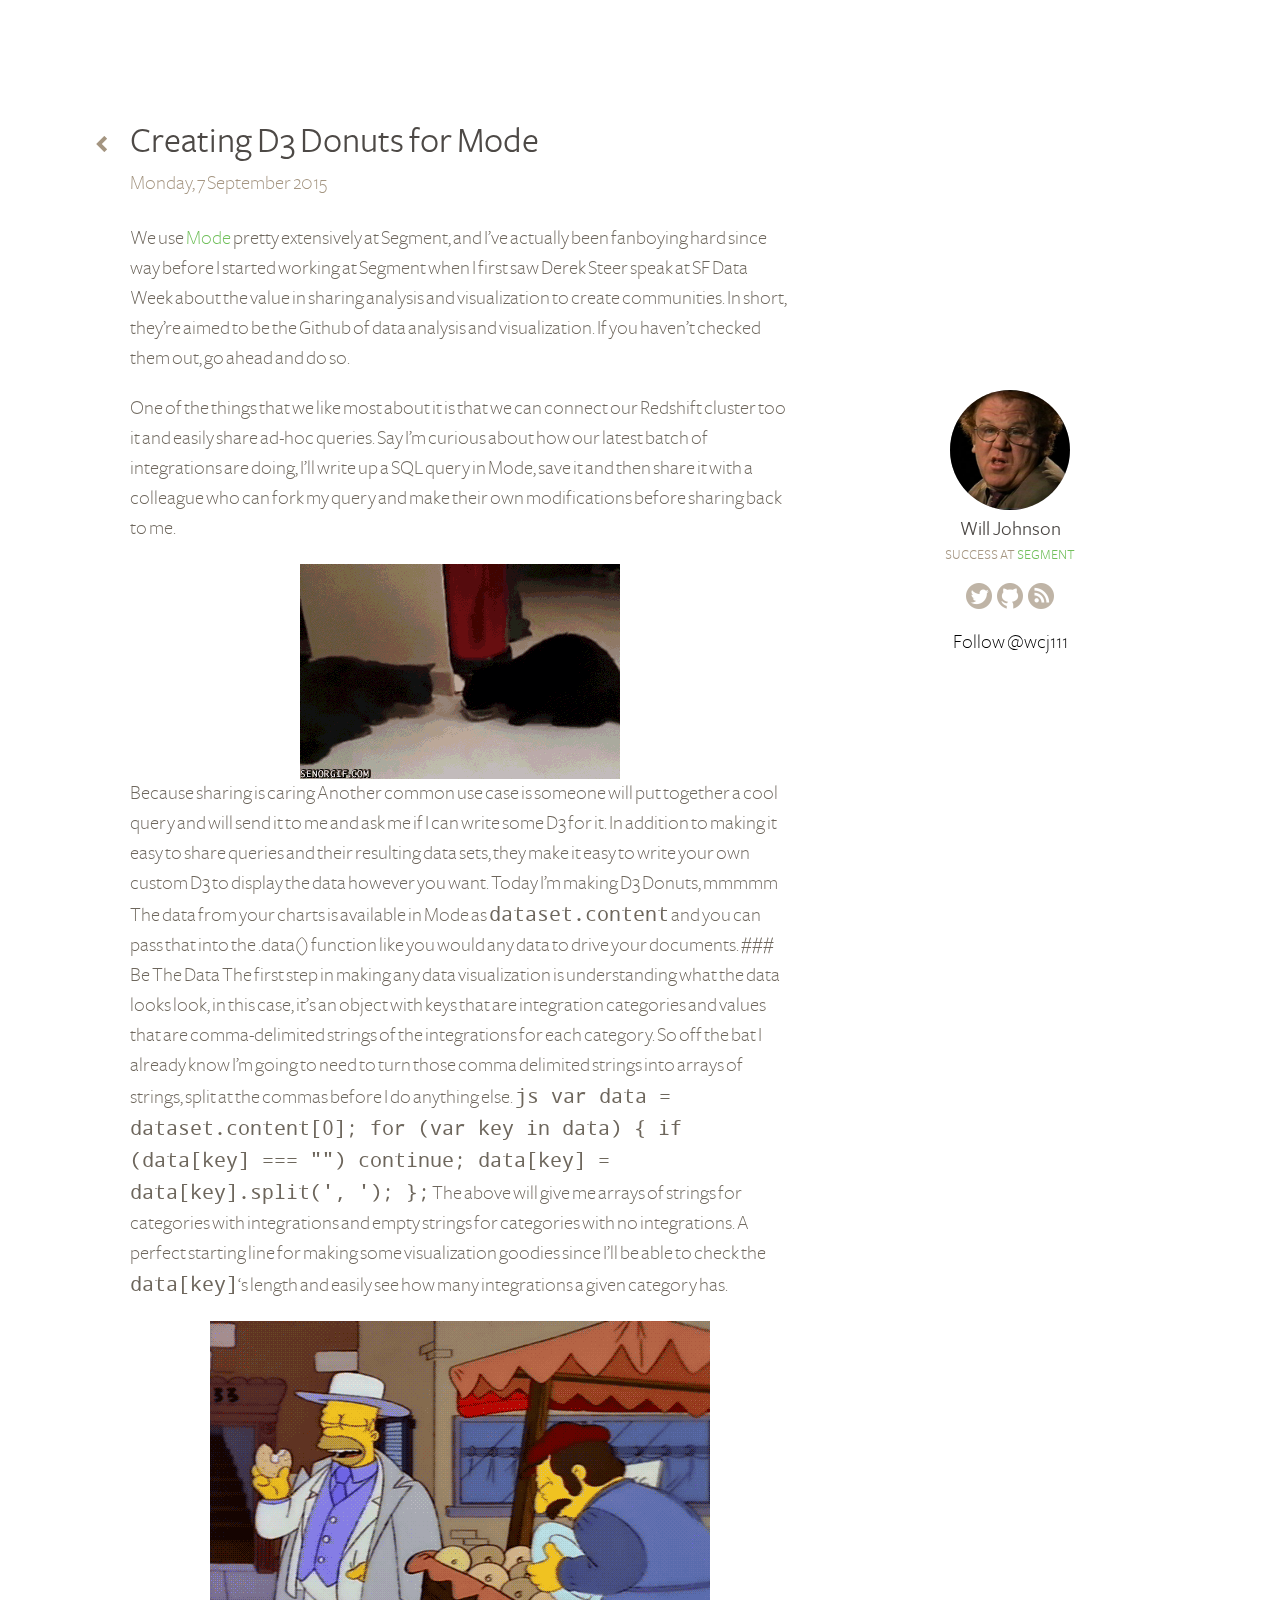
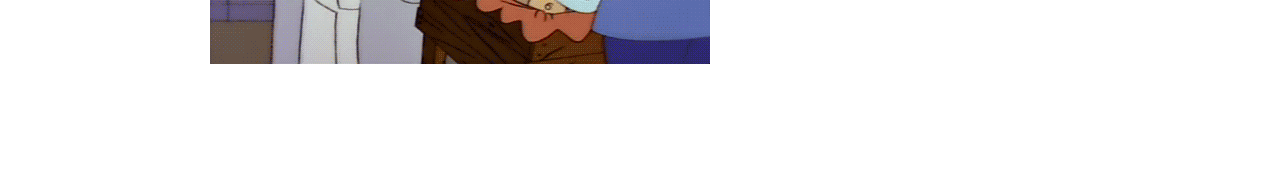
<file: creating-d3-donuts-for-mode/index.html>
<!doctype html>
<html>
  <head>
    <meta charset="utf-8">
    <title>Creating D3 Donuts for Mode</title>
    <meta name="description" content="">
    <meta name="viewport" content="width=device-width, initial-scale=1">
    <meta name="twitter:creator" content="wcj111">
    <meta name="twitter:card" content="">
    <link rel="alternate" type="application/atom+xml" href="atom.xml">
    <link rel="stylesheet" href="/index.css">
    <script type="text/javascript">
      !function(){var analytics=window.analytics=window.analytics||[];if(!analytics.initialize)if(analytics.invoked)window.console&&console.error&&console.error("Segment snippet included twice.");else{analytics.invoked=!0;analytics.methods=["trackSubmit","trackClick","trackLink","trackForm","pageview","identify","group","track","ready","alias","page","once","off","on"];analytics.factory=function(t){return function(){var e=Array.prototype.slice.call(arguments);e.unshift(t);analytics.push(e);return analytics}};for(var t=0;t<analytics.methods.length;t++){var e=analytics.methods[t];analytics[e]=analytics.factory(e)}analytics.load=function(t){var e=document.createElement("script");e.type="text/javascript";e.async=!0;e.src=("https:"===document.location.protocol?"https://":"http://")+"cdn.segment.com/analytics.js/v1/"+t+"/analytics.min.js";var n=document.getElementsByTagName("script")[0];n.parentNode.insertBefore(e,n)};analytics.SNIPPET_VERSION="3.0.1";
      analytics.load('kVnQSLTlpNIesZoMNSCwgVTIIVY9UlYm');
      }}();
    </script>
  </head>
  <body>
    <div class="Layout">
      <div class="Layout-nav">
        <div class="Profile">
          <a class="Profile-avatar" href="/"></a>
          <h1 class="Profile-name Heading Heading--medium"><a href="/">Will Johnson</a></h4>
          <p class="Profile-role">Success at <a class="Link" href="https://segment.com">Segment</a></p>
        
          <ul class="Profile-links">
            <a class="Profile-link Profile-twitter-link" href="https://twitter.com/wcj111">Twitter</a>
            <a class="Profile-link Profile-github-link" href="https://github.com/wcjohnson11">GitHub</a>
            
            
            
            
            
            
            <a class="Profile-link Profile-rss-link" href="/atom.xml">RSS<a>
          </ul>
        
          <a class="Profile-twitter-button twitter-follow-button" href="https://twitter.com/wcj111" data-show-count="false">Follow @wcj111</a>
          <script>!function(d,s,id){var js,fjs=d.getElementsByTagName(s)[0];if(!d.getElementById(id)){js=d.createElement(s);js.id=id;js.src="//platform.twitter.com/widgets.js";fjs.parentNode.insertBefore(js,fjs);}}(document,"script","twitter-wjs");</script>
        </div>      </div>
      <div class="Layout-main"><div id="Reading-progress">
  <span id="Progress-bar" class="bar"></span>
</div>
<article class="Article">
  <a class="Article-home" href="/">Home</a>
  <h1 class="Article-title Heading Heading--huge">Creating D3 Donuts for Mode</h1>
  <time class="Article-date" datetime="2015-09-08T00:00:00.000Z">Monday, 7 September 2015</time>
  <div class="Article-content Prose Prose--medium">
    <p>We use <a href="www.modeanalytics.com">Mode</a> pretty extensively at Segment, and I’ve actually been fanboying hard since way before I started working at Segment when I first saw Derek Steer speak at SF Data Week about the value in sharing analysis and visualization to create communities. In short, they’re aimed to be the Github of data analysis and visualization. If you haven’t checked them out, go ahead and do so.</p>
<p>One of the things that we like most about it is that we can connect our Redshift cluster too it and easily share ad-hoc queries. Say I’m curious about how our latest batch of integrations are doing, I’ll write up a SQL query in Mode, save it and then share it with a colleague who can fork my query and make their own modifications before sharing back to me.</p>
<p><img src="./sharing.gif" alt=""></p>
Because sharing is caring

Another common use case is someone will put together a cool query and will send it to me and ask me if I can write some D3 for it. In addition to making it easy to share queries and their resulting data sets, they make it easy to write your own custom D3 to display the data however you want.

Today I’m making D3 Donuts, mmmmm

The data from your charts is available in Mode as <code>dataset.content</code> and you can pass that into the .data() function like you would any data to drive your documents.

### Be The Data
The first step in making any data visualization is understanding what the data looks look, in this case, it’s an object with keys that are integration categories and values that are comma-delimited strings of the integrations for each category.

So off the bat I already know I’m going to need to turn those comma delimited strings into arrays of strings, split at the commas before I do anything else.
<code>js
var data = dataset.content[0];
  for (var key in data) {
    if (data[key] === &quot;&quot;) continue;
    data[key] = data[key].split(&#39;, &#39;);
};</code>
The above will give me arrays of strings for categories with integrations and empty strings for categories with no integrations. A perfect starting line for making some visualization goodies since I’ll be able to check the <code>data[key]</code>‘s length and easily see how many integrations a given category has.


<p><img src="./donutdon.gif" alt=""></p>
  </div>
</article>
<script>
  analytics.page('Article', {
    article: {
      name: "Creating D3 Donuts for Mode",
      date: "2015-09-08T00:00:00.000Z"
    }
  });
  window.addEventListener('scroll', function(e) {
    var s = (window.pageYOffset !== undefined) ? window.pageYOffset : (document.documentElement || document.body.parentNode || document.body).scrollTop;
    var body = document.body;
    var html = document.documentElement;
    var d = Math.max(body.scrollHeight, body.offsetHeight, html.clientHeight, html.scrollHeight, html.offsetHeight);
    var c = window.innerHeight;
    var position = (s / (d - c)) * 100;
    document.getElementById('Progress-bar').setAttribute('style', 'width: ' + position + '%');
  });
</script>
      </div>
    </div>
    <script src="/index.js"></script>
  </body>
</html>
</file>
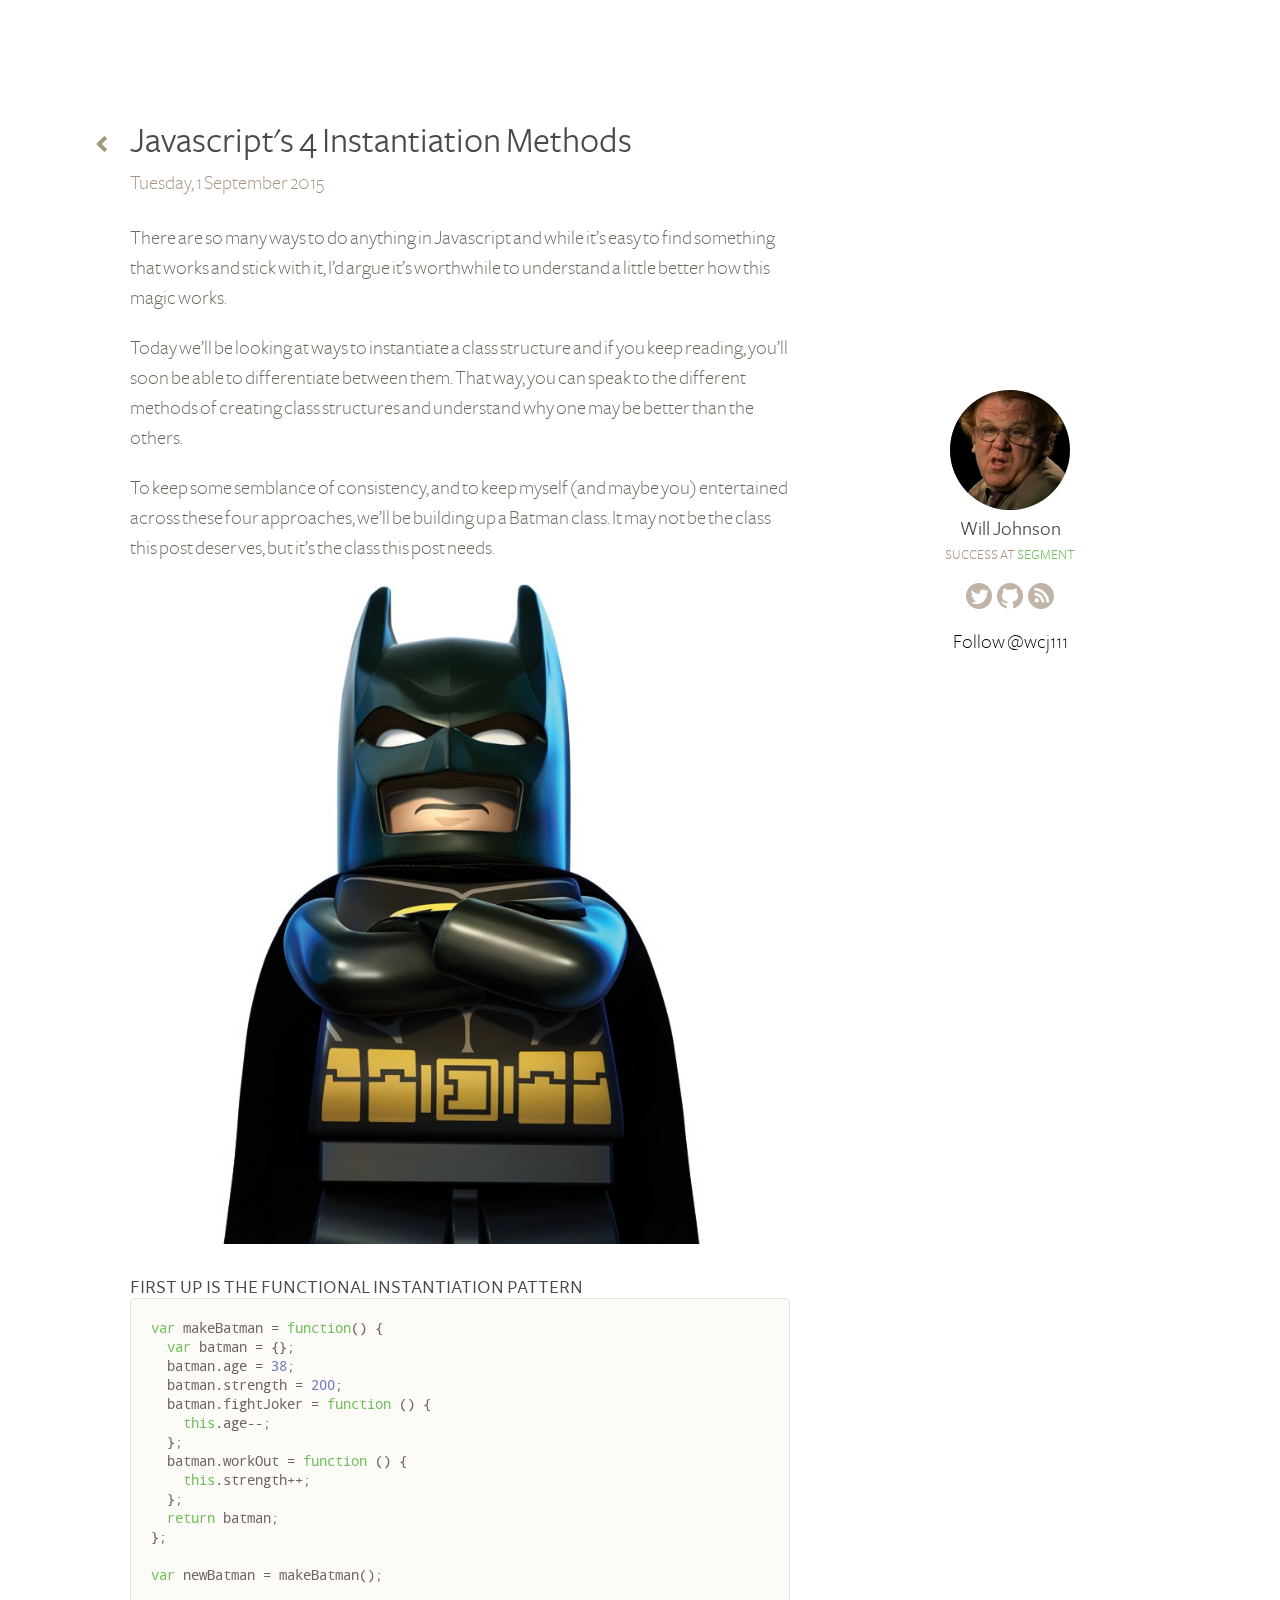
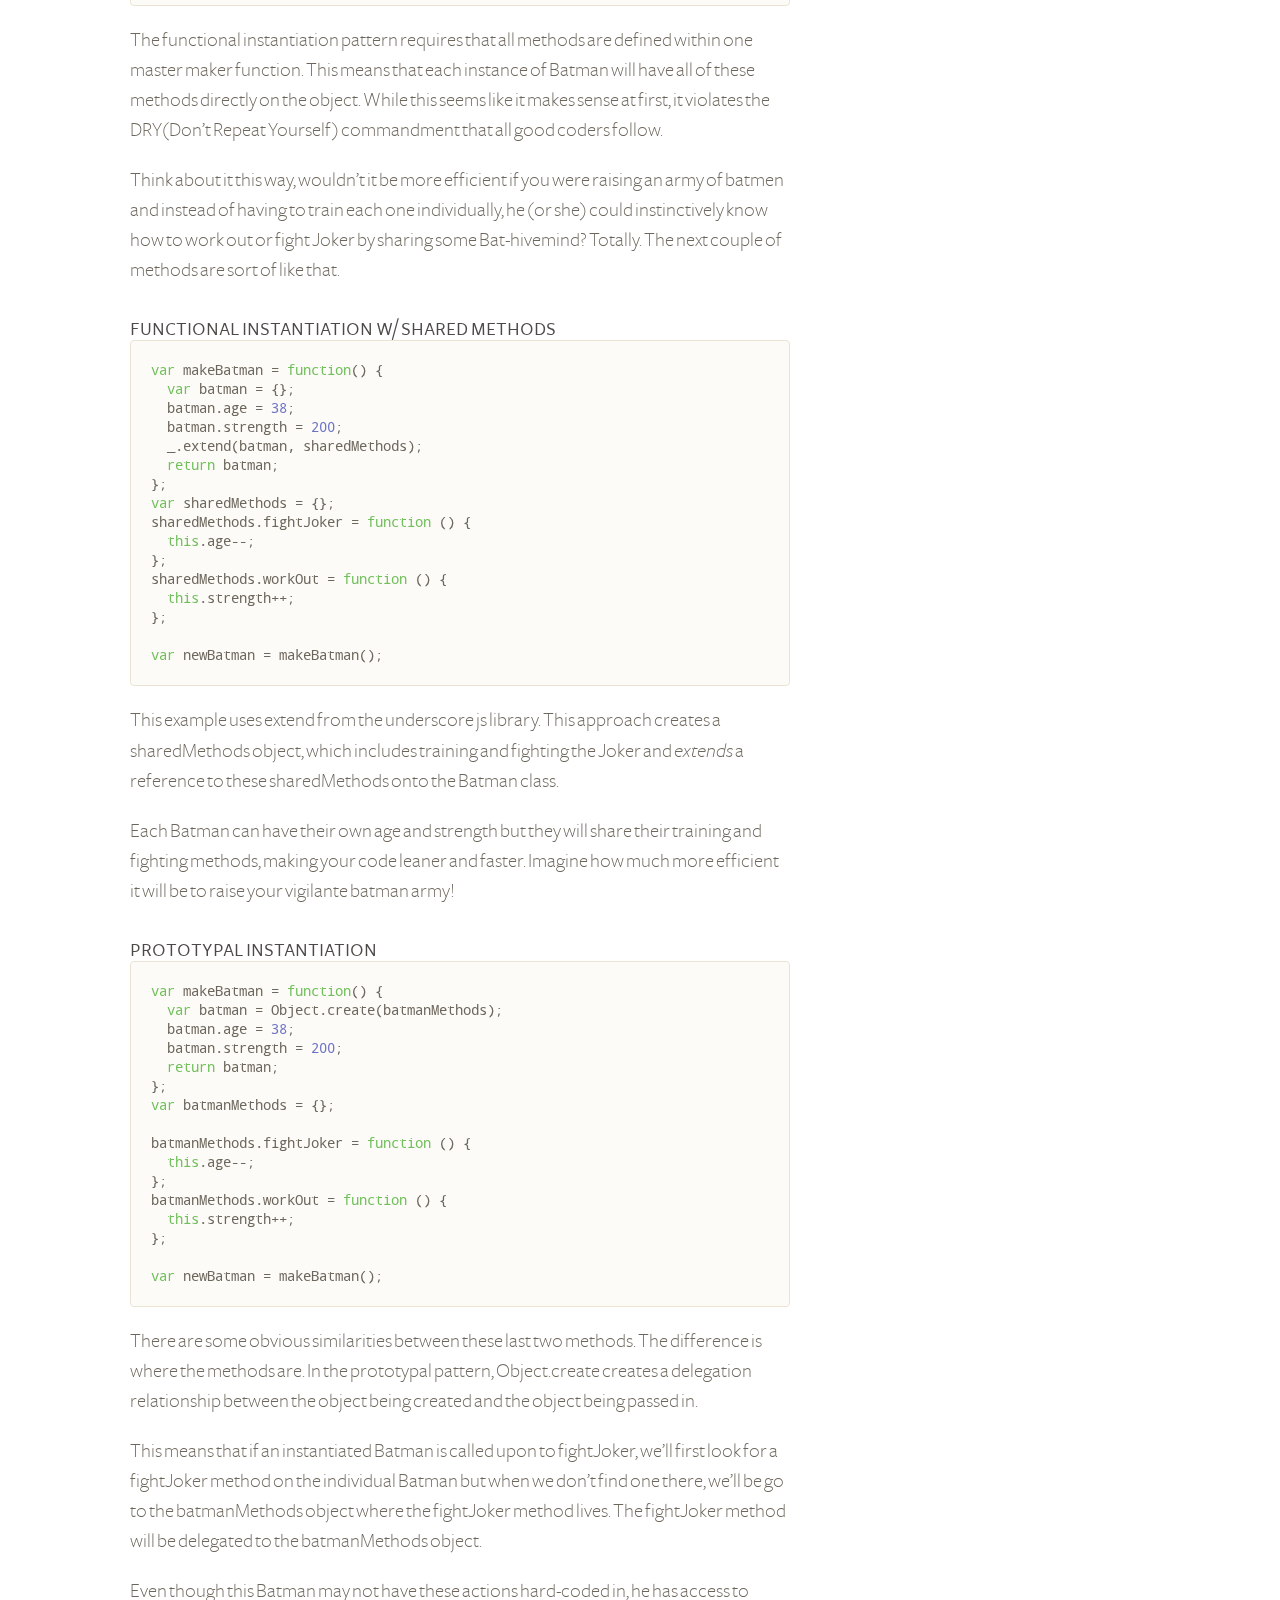
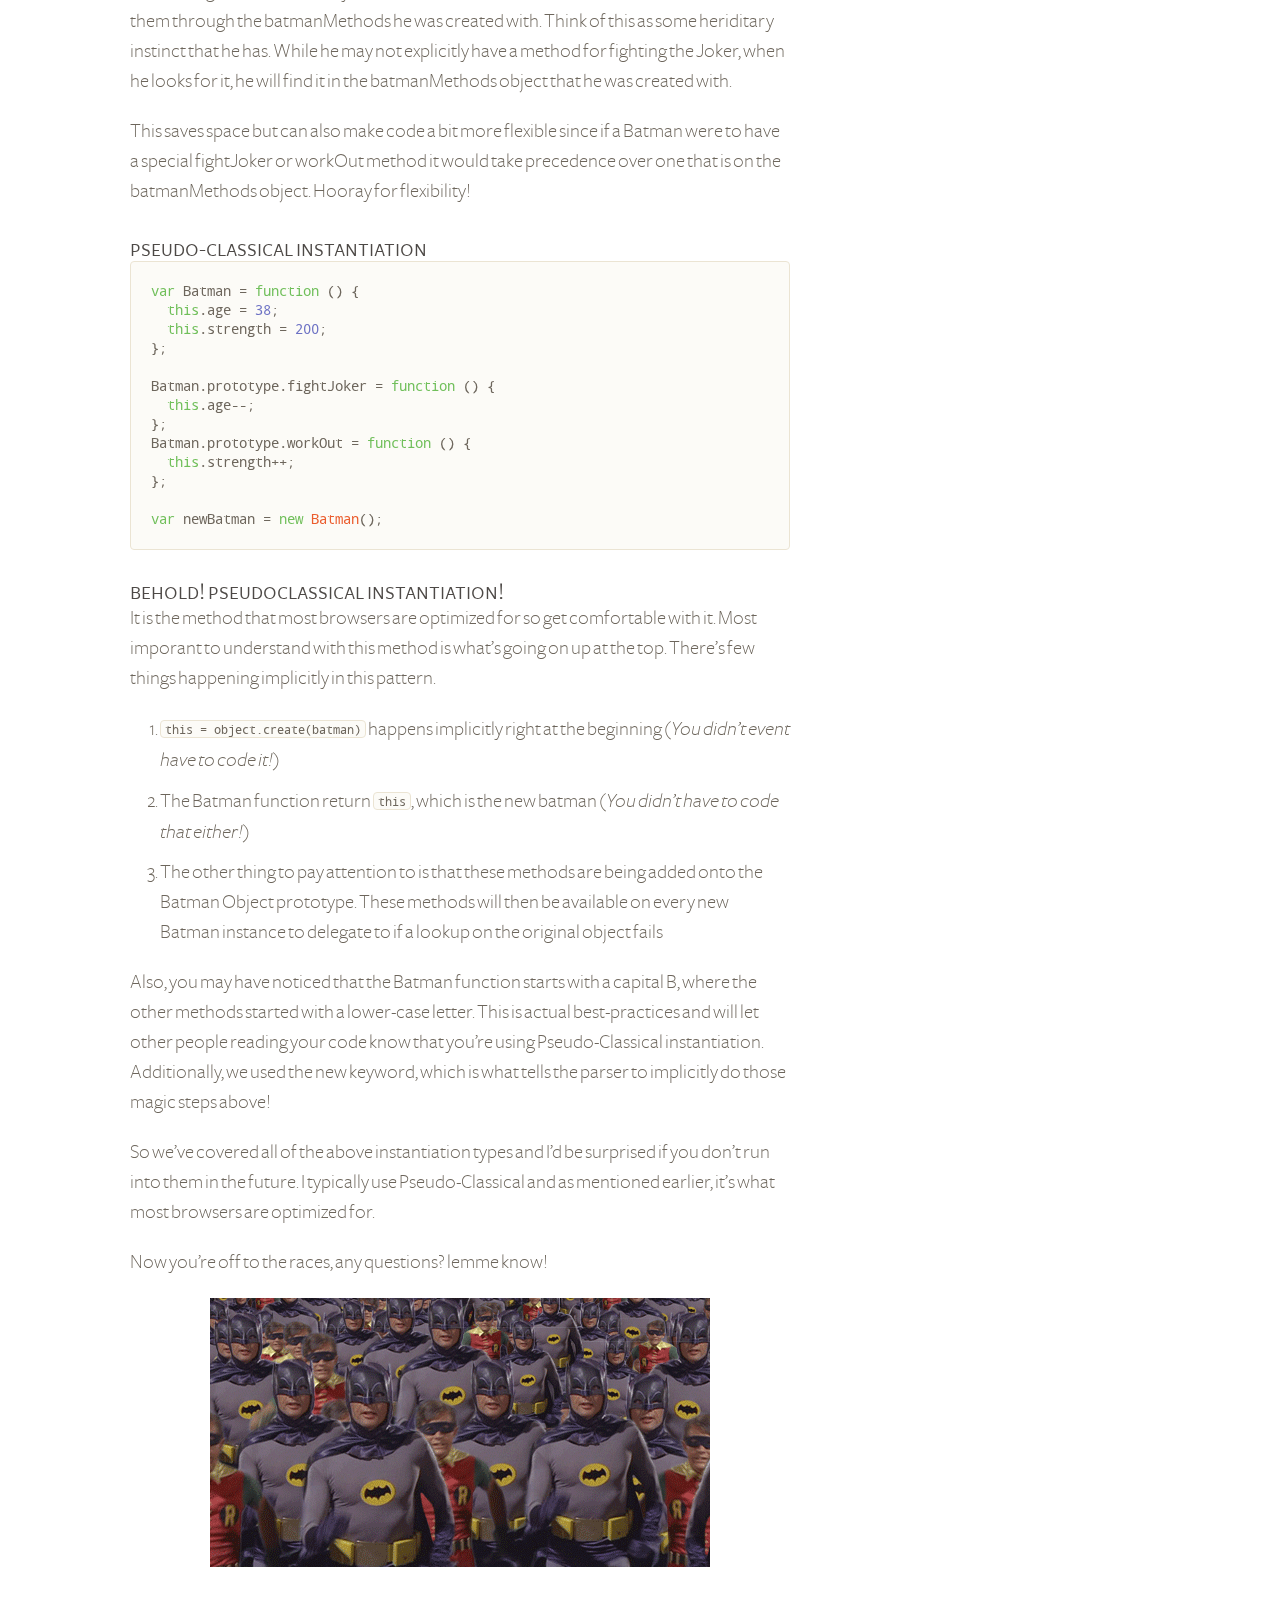
<file: javascript-instantiation/index.html>
<!doctype html>
<html>
  <head>
    <meta charset="utf-8">
    <title>Javascript&#x27;s 4 Instantiation Methods</title>
    <meta name="description" content="">
    <meta name="viewport" content="width=device-width, initial-scale=1">
    <meta name="twitter:creator" content="wcj111">
    <meta name="twitter:card" content="">
    <link rel="alternate" type="application/atom+xml" href="atom.xml">
    <link rel="stylesheet" href="/index.css">
    <script type="text/javascript">
      !function(){var analytics=window.analytics=window.analytics||[];if(!analytics.initialize)if(analytics.invoked)window.console&&console.error&&console.error("Segment snippet included twice.");else{analytics.invoked=!0;analytics.methods=["trackSubmit","trackClick","trackLink","trackForm","pageview","identify","group","track","ready","alias","page","once","off","on"];analytics.factory=function(t){return function(){var e=Array.prototype.slice.call(arguments);e.unshift(t);analytics.push(e);return analytics}};for(var t=0;t<analytics.methods.length;t++){var e=analytics.methods[t];analytics[e]=analytics.factory(e)}analytics.load=function(t){var e=document.createElement("script");e.type="text/javascript";e.async=!0;e.src=("https:"===document.location.protocol?"https://":"http://")+"cdn.segment.com/analytics.js/v1/"+t+"/analytics.min.js";var n=document.getElementsByTagName("script")[0];n.parentNode.insertBefore(e,n)};analytics.SNIPPET_VERSION="3.0.1";
      analytics.load('kVnQSLTlpNIesZoMNSCwgVTIIVY9UlYm');
      }}();
    </script>
  </head>
  <body>
    <div class="Layout">
      <div class="Layout-nav">
        <div class="Profile">
          <a class="Profile-avatar" href="/"></a>
          <h1 class="Profile-name Heading Heading--medium"><a href="/">Will Johnson</a></h4>
          <p class="Profile-role">Success at <a class="Link" href="https://segment.com">Segment</a></p>
        
          <ul class="Profile-links">
            <a class="Profile-link Profile-twitter-link" href="https://twitter.com/wcj111">Twitter</a>
            <a class="Profile-link Profile-github-link" href="https://github.com/wcjohnson11">GitHub</a>
            
            
            
            
            
            
            <a class="Profile-link Profile-rss-link" href="/atom.xml">RSS<a>
          </ul>
        
          <a class="Profile-twitter-button twitter-follow-button" href="https://twitter.com/wcj111" data-show-count="false">Follow @wcj111</a>
          <script>!function(d,s,id){var js,fjs=d.getElementsByTagName(s)[0];if(!d.getElementById(id)){js=d.createElement(s);js.id=id;js.src="//platform.twitter.com/widgets.js";fjs.parentNode.insertBefore(js,fjs);}}(document,"script","twitter-wjs");</script>
        </div>      </div>
      <div class="Layout-main"><div id="Reading-progress">
  <span id="Progress-bar" class="bar"></span>
</div>
<article class="Article">
  <a class="Article-home" href="/">Home</a>
  <h1 class="Article-title Heading Heading--huge">Javascript&#x27;s 4 Instantiation Methods</h1>
  <time class="Article-date" datetime="2015-09-02T00:00:00.000Z">Tuesday, 1 September 2015</time>
  <div class="Article-content Prose Prose--medium">
    <p>There are so many ways to do anything in Javascript and while it’s easy to find something that works and stick with it, I’d argue it’s worthwhile to understand a little better how this magic works.</p>
<p>Today we’ll be looking at ways to instantiate a class structure and if you keep reading, you’ll soon be able to differentiate between them. That way, you can speak to the different methods of creating class structures and understand why one may be better than the others.</p>
<p>To keep some semblance of consistency, and to keep myself (and maybe you) entertained across these four approaches, we’ll be building up a Batman class. It may not be the class this post deserves, but it’s the class this post needs.</p>
<p><img src="./lego-batman.jpg" alt=""></p>

<h3 id="first-up-is-the-functional-instantiation-pattern">First up is the Functional Instantiation Pattern</h3>
<pre><code class="lang-javascript">var makeBatman = function() {  
  var batman = {};
  batman.age = 38;
  batman.strength = 200;
  batman.fightJoker = function () {
    this.age--;
  };
  batman.workOut = function () {
    this.strength++;
  };
  return batman;
};

var newBatman = makeBatman();
</code></pre>
<p>The functional instantiation pattern requires that all methods are defined within one master maker function. This means that each instance of Batman will have all of these methods directly on the object. 
While this seems like it makes sense at first, it violates the DRY(Don’t Repeat Yourself) commandment that all good coders follow.</p>
<p>Think about it this way, wouldn’t it be more efficient if you were raising an army of batmen and instead of having to train each one individually, he (or she) could instinctively know how to work out or fight Joker by sharing some Bat-hivemind? Totally. The next couple of methods are sort of like that.</p>
<h3 id="functional-instantiation-w-shared-methods">Functional Instantiation w/ Shared Methods</h3>
<pre><code class="lang-javascript">var makeBatman = function() {  
  var batman = {};
  batman.age = 38;
  batman.strength = 200;
  _.extend(batman, sharedMethods);
  return batman;
};
var sharedMethods = {};
sharedMethods.fightJoker = function () {  
  this.age--;
};
sharedMethods.workOut = function () {  
  this.strength++;
};

var newBatman = makeBatman();
</code></pre>
<p>This example uses extend from the underscore js library. This approach creates a sharedMethods object, which includes training and fighting the Joker and <em>extends</em> a reference to these sharedMethods onto the Batman class.</p>
<p>Each Batman can have their own age and strength but they will share their training and fighting methods, making your code leaner and faster. Imagine how much more efficient it will be to raise your vigilante batman army!</p>
<h3 id="prototypal-instantiation">Prototypal Instantiation</h3>
<pre><code class="lang-javascript">var makeBatman = function() {  
  var batman = Object.create(batmanMethods);
  batman.age = 38;
  batman.strength = 200;
  return batman;
};
var batmanMethods = {};

batmanMethods.fightJoker = function () {  
  this.age--;
};
batmanMethods.workOut = function () {  
  this.strength++;
};

var newBatman = makeBatman();
</code></pre>
<p>There are some obvious similarities between these last two methods. The difference is where the methods are. In the prototypal pattern, Object.create creates a delegation relationship between the object being created and the object being passed in. </p>
<p>This means that if an instantiated Batman is called upon to fightJoker, we’ll first look for a fightJoker method on the individual Batman but when we don’t find one there, we’ll be go to the batmanMethods object where the fightJoker method lives. The fightJoker method will be delegated to the batmanMethods object.</p>
<p>Even though this Batman may not have these actions hard-coded in, he has access to them through the batmanMethods he was created with. Think of this as some heriditary instinct that he has. While he may not explicitly have a method for fighting the Joker, when he looks for it, he will find it in the batmanMethods object that he was created with.</p>
<p>This saves space but can also make code a bit more flexible since if a Batman were to have a special fightJoker or workOut method it would take precedence over one that is on the batmanMethods object. Hooray for flexibility!</p>
<h3 id="pseudo-classical-instantiation">Pseudo-Classical Instantiation</h3>
<pre><code class="lang-javascript">var Batman = function () {  
  this.age = 38;
  this.strength = 200;
};

Batman.prototype.fightJoker = function () {  
  this.age--;
};
Batman.prototype.workOut = function () {  
  this.strength++;
};

var newBatman = new Batman();
</code></pre>
<h3 id="behold-pseudoclassical-instantiation-">Behold! PseudoClassical Instantiation!</h3>
<p>It is the method that most browsers are optimized for so get comfortable with it.
Most imporant to understand with this method is what’s going on up at the top. There’s few things happening implicitly in this pattern.</p>
<ol>
<li><code>this = object.create(batman)</code> happens implicitly right at the beginning (<em>You didn’t event have to code it!</em>)</li>
<li>The Batman function return <code>this</code>, which is the new batman (<em>You didn’t have to code that either!</em>)</li>
<li>The other thing to pay attention to is that these methods are being added onto the Batman Object prototype. These methods will then be available on every new Batman instance to delegate to if a lookup on the original object fails</li>
</ol>
<p>Also, you may have noticed that the Batman function starts with a capital B, where the other methods started with a lower-case letter. This is actual best-practices and will let other people reading your code know that you’re using Pseudo-Classical instantiation. Additionally, we used the new keyword, which is what tells the parser to implicitly do those magic steps above!</p>
<p>So we’ve covered all of the above instantiation types and I’d be surprised if you don’t run into them in the future. I typically use Pseudo-Classical and as mentioned earlier, it’s what most browsers are optimized for.</p>
<p>Now you’re off to the races, any questions? lemme know!</p>
<p><img src="./batman-run.gif" alt=""></p>
  </div>
</article>
<script>
  analytics.page('Article', {
    article: {
      name: "Javascript&#x27;s 4 Instantiation Methods",
      date: "2015-09-02T00:00:00.000Z"
    }
  });
  window.addEventListener('scroll', function(e) {
    var s = (window.pageYOffset !== undefined) ? window.pageYOffset : (document.documentElement || document.body.parentNode || document.body).scrollTop;
    var body = document.body;
    var html = document.documentElement;
    var d = Math.max(body.scrollHeight, body.offsetHeight, html.clientHeight, html.scrollHeight, html.offsetHeight);
    var c = window.innerHeight;
    var position = (s / (d - c)) * 100;
    document.getElementById('Progress-bar').setAttribute('style', 'width: ' + position + '%');
  });
</script>
      </div>
    </div>
    <script src="/index.js"></script>
  </body>
</html>
</file>
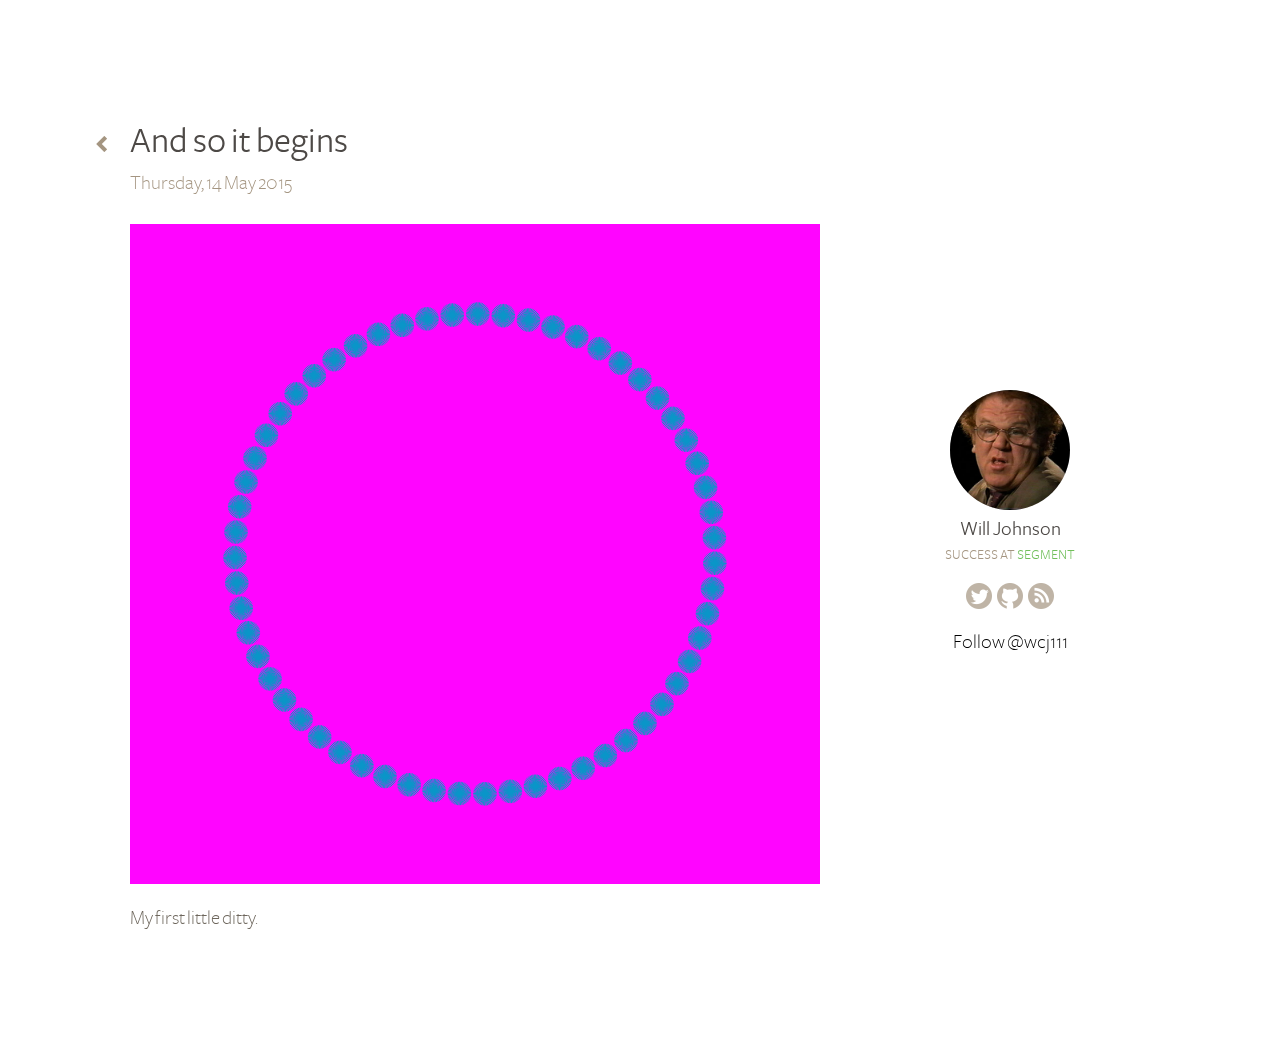
<file: welcome/index.html>
<!doctype html>
<html>
  <head>
    <meta charset="utf-8">
    <title>And so it begins</title>
    <meta name="description" content="">
    <meta name="viewport" content="width=device-width, initial-scale=1">
    <meta name="twitter:creator" content="wcj111">
    <meta name="twitter:card" content="">
    <link rel="alternate" type="application/atom+xml" href="atom.xml">
    <link rel="stylesheet" href="/index.css">
    <script type="text/javascript">
      !function(){var analytics=window.analytics=window.analytics||[];if(!analytics.initialize)if(analytics.invoked)window.console&&console.error&&console.error("Segment snippet included twice.");else{analytics.invoked=!0;analytics.methods=["trackSubmit","trackClick","trackLink","trackForm","pageview","identify","group","track","ready","alias","page","once","off","on"];analytics.factory=function(t){return function(){var e=Array.prototype.slice.call(arguments);e.unshift(t);analytics.push(e);return analytics}};for(var t=0;t<analytics.methods.length;t++){var e=analytics.methods[t];analytics[e]=analytics.factory(e)}analytics.load=function(t){var e=document.createElement("script");e.type="text/javascript";e.async=!0;e.src=("https:"===document.location.protocol?"https://":"http://")+"cdn.segment.com/analytics.js/v1/"+t+"/analytics.min.js";var n=document.getElementsByTagName("script")[0];n.parentNode.insertBefore(e,n)};analytics.SNIPPET_VERSION="3.0.1";
      analytics.load('kVnQSLTlpNIesZoMNSCwgVTIIVY9UlYm');
      }}();
    </script>
  </head>
  <body>
    <div class="Layout">
      <div class="Layout-nav">
        <div class="Profile">
          <a class="Profile-avatar" href="/"></a>
          <h1 class="Profile-name Heading Heading--medium"><a href="/">Will Johnson</a></h4>
          <p class="Profile-role">Success at <a class="Link" href="https://segment.com">Segment</a></p>
        
          <ul class="Profile-links">
            <a class="Profile-link Profile-twitter-link" href="https://twitter.com/wcj111">Twitter</a>
            <a class="Profile-link Profile-github-link" href="https://github.com/wcjohnson11">GitHub</a>
            
            
            
            
            
            
            <a class="Profile-link Profile-rss-link" href="/atom.xml">RSS<a>
          </ul>
        
          <a class="Profile-twitter-button twitter-follow-button" href="https://twitter.com/wcj111" data-show-count="false">Follow @wcj111</a>
          <script>!function(d,s,id){var js,fjs=d.getElementsByTagName(s)[0];if(!d.getElementById(id)){js=d.createElement(s);js.id=id;js.src="//platform.twitter.com/widgets.js";fjs.parentNode.insertBefore(js,fjs);}}(document,"script","twitter-wjs");</script>
        </div>      </div>
      <div class="Layout-main"><div id="Reading-progress">
  <span id="Progress-bar" class="bar"></span>
</div>
<article class="Article">
  <a class="Article-home" href="/">Home</a>
  <h1 class="Article-title Heading Heading--huge">And so it begins</h1>
  <time class="Article-date" datetime="2015-05-15T00:00:00.000Z">Thursday, 14 May 2015</time>
  <div class="Article-content Prose Prose--medium">
    <canvas width="1500" height="1500" id="canvas"></canvas>

<p>My first little ditty.</p>
<script type="text/javascript">
window.onload = function() {

   window.requestAnimFrame = (function() {
      return window.requestAnimationFrame ||
         window.webkitRequestAnimationFrame ||
         window.mozRequestAnimationFrame ||
         function(callback) {
            window.setTimeout(callback, 1000 / 60);
         };
   })();

   var canvas = document.getElementById("canvas");
   var ctx = canvas.getContext("2d");

   var arr = [];
   var S = function(x, y, angle) {
      this.x = x;
      this.y = y;
      this.angle = angle;
   }

   var num = 59;
   var x = 14;
   var R,r ;
   var lines = 48;


   /*--------------------------------------*/
   function size() {
      canvas.width = 690;
      canvas.height = 660;
   }

   function bg() {
      ctx.fillStyle = "rgba(255,5,255,200)";
      ctx.fillRect(0, 0, canvas.width, canvas.height);
   }

   function init() {
      var x, y, angle;

      for (var i = 1; i <= num; i++) {
         x = canvas.width / 2;
         y = canvas.height / 2;
         angle = (i / num) * 2 * Math.PI;

         arr.push(new S(x, y, angle));
      }
   }

   function update(i) {
      var s = arr[i];

      s.x = canvas.width / 2 + R * Math.cos(s.angle);
      s.y = canvas.height / 2 + R * Math.sin(s.angle);

      s.angle += Math.PI / 360;

   }

   function draw() {
      var s;
      for (var i = 0; i < arr.length; i++) {
         s = arr[i];

         ctx.strokeStyle = "rgb(10,150,200)";
         ctx.beginPath();
         for (var j = 0; j < lines; j++) {
            ctx.moveTo(s.x, s.y);
            ctx.lineTo(
               s.x + r * Math.cos((j / lines) * 2 * Math.PI+3*x),
               s.y + r * Math.sin((j / lines) * 2 * Math.PI+3*x));
         }
         ctx.stroke();

         update(i);
      }
      x += Math.PI / 900;
      R = Math.abs(120 * Math.sin(x))+120;
      r = Math.abs(190* Math.cos(x))+10;
   }

   function loop() {
         bg();

         draw();
         requestAnimFrame(loop);
      }
      /*--------------------------------------*/
   window.onresize = size;

   size();
   init();
   loop();
}
</script>
  </div>
</article>
<script>
  analytics.page('Article', {
    article: {
      name: "And so it begins",
      date: "2015-05-15T00:00:00.000Z"
    }
  });
  window.addEventListener('scroll', function(e) {
    var s = (window.pageYOffset !== undefined) ? window.pageYOffset : (document.documentElement || document.body.parentNode || document.body).scrollTop;
    var body = document.body;
    var html = document.documentElement;
    var d = Math.max(body.scrollHeight, body.offsetHeight, html.clientHeight, html.scrollHeight, html.offsetHeight);
    var c = window.innerHeight;
    var position = (s / (d - c)) * 100;
    document.getElementById('Progress-bar').setAttribute('style', 'width: ' + position + '%');
  });
</script>
      </div>
    </div>
    <script src="/index.js"></script>
  </body>
</html>
</file>
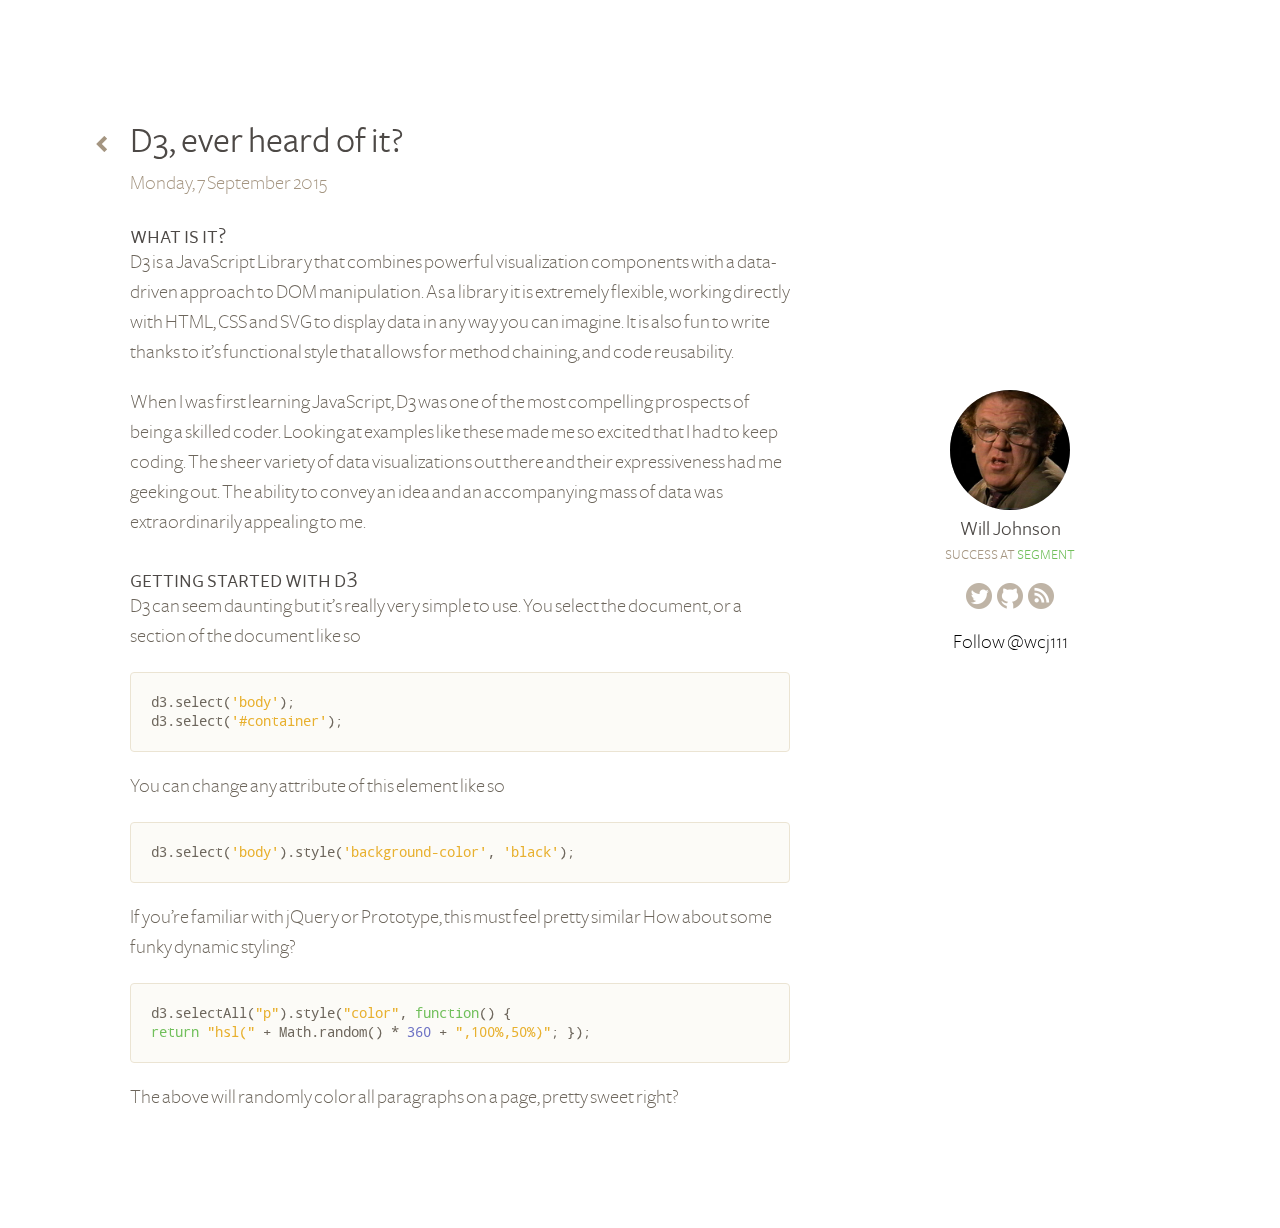
<file: what-is-d3/index.html>
<!doctype html>
<html>
  <head>
    <meta charset="utf-8">
    <title>D3, ever heard of it?</title>
    <meta name="description" content="">
    <meta name="viewport" content="width=device-width, initial-scale=1">
    <meta name="twitter:creator" content="wcj111">
    <meta name="twitter:card" content="">
    <link rel="alternate" type="application/atom+xml" href="atom.xml">
    <link rel="stylesheet" href="/index.css">
    <script type="text/javascript">
      !function(){var analytics=window.analytics=window.analytics||[];if(!analytics.initialize)if(analytics.invoked)window.console&&console.error&&console.error("Segment snippet included twice.");else{analytics.invoked=!0;analytics.methods=["trackSubmit","trackClick","trackLink","trackForm","pageview","identify","group","track","ready","alias","page","once","off","on"];analytics.factory=function(t){return function(){var e=Array.prototype.slice.call(arguments);e.unshift(t);analytics.push(e);return analytics}};for(var t=0;t<analytics.methods.length;t++){var e=analytics.methods[t];analytics[e]=analytics.factory(e)}analytics.load=function(t){var e=document.createElement("script");e.type="text/javascript";e.async=!0;e.src=("https:"===document.location.protocol?"https://":"http://")+"cdn.segment.com/analytics.js/v1/"+t+"/analytics.min.js";var n=document.getElementsByTagName("script")[0];n.parentNode.insertBefore(e,n)};analytics.SNIPPET_VERSION="3.0.1";
      analytics.load('kVnQSLTlpNIesZoMNSCwgVTIIVY9UlYm');
      }}();
    </script>
  </head>
  <body>
    <div class="Layout">
      <div class="Layout-nav">
        <div class="Profile">
          <a class="Profile-avatar" href="/"></a>
          <h1 class="Profile-name Heading Heading--medium"><a href="/">Will Johnson</a></h4>
          <p class="Profile-role">Success at <a class="Link" href="https://segment.com">Segment</a></p>
        
          <ul class="Profile-links">
            <a class="Profile-link Profile-twitter-link" href="https://twitter.com/wcj111">Twitter</a>
            <a class="Profile-link Profile-github-link" href="https://github.com/wcjohnson11">GitHub</a>
            
            
            
            
            
            
            <a class="Profile-link Profile-rss-link" href="/atom.xml">RSS<a>
          </ul>
        
          <a class="Profile-twitter-button twitter-follow-button" href="https://twitter.com/wcj111" data-show-count="false">Follow @wcj111</a>
          <script>!function(d,s,id){var js,fjs=d.getElementsByTagName(s)[0];if(!d.getElementById(id)){js=d.createElement(s);js.id=id;js.src="//platform.twitter.com/widgets.js";fjs.parentNode.insertBefore(js,fjs);}}(document,"script","twitter-wjs");</script>
        </div>      </div>
      <div class="Layout-main"><div id="Reading-progress">
  <span id="Progress-bar" class="bar"></span>
</div>
<article class="Article">
  <a class="Article-home" href="/">Home</a>
  <h1 class="Article-title Heading Heading--huge">D3, ever heard of it?</h1>
  <time class="Article-date" datetime="2015-09-08T00:00:00.000Z">Monday, 7 September 2015</time>
  <div class="Article-content Prose Prose--medium">
    <h3 id="what-is-it-">What is it?</h3>
<p>D3 is a JavaScript Library that combines powerful visualization components with a data-driven approach to DOM manipulation. As a library it is extremely flexible, working directly with HTML, CSS and SVG to display data in any way you can imagine. It is also fun to write thanks to it’s functional style that allows for method chaining, and code reusability.</p>
<p>When I was first learning JavaScript, D3 was one of the most compelling prospects of being a skilled coder. Looking at examples like these made me so excited that I had to keep coding. The sheer variety of data visualizations out there and their expressiveness had me geeking out. The ability to convey an idea and an accompanying mass of data was extraordinarily appealing to me.</p>
<h3 id="getting-started-with-d3">Getting started with D3</h3>
<p>D3 can seem daunting but it’s really very simple to use.
You select the document, or a section of the document like so </p>
<pre><code class="lang-js">d3.select(&#39;body&#39;);
d3.select(&#39;#container&#39;);
</code></pre>
<p>You can change any attribute of this element like so </p>
<pre><code class="lang-js">d3.select(&#39;body&#39;).style(&#39;background-color&#39;, &#39;black&#39;);
</code></pre>
<p>If you’re familiar with jQuery or Prototype, this must feel pretty similar
How about some funky dynamic styling? </p>
<pre><code class="lang-js">d3.selectAll(&quot;p&quot;).style(&quot;color&quot;, function() { 
return &quot;hsl(&quot; + Math.random() * 360 + &quot;,100%,50%)&quot;; });
</code></pre>
<p> The above will randomly color all paragraphs on a page, pretty sweet right?</p>
 <script type="text/javascript">
 if (document.ready){

// Creating radio buttons

var shapeData = ["Triangle", "Circle", "Square", "Rectangle"], 
    j = 3;  // Choose the rectangle as default

// Create the shape selectors
var form = d3.select("body").append("form");

labels = form.selectAll("label")
    .data(shapeData)
    .enter()
    .append("label")
    .text(function(d) {return d;})
    .insert("input")
    .attr({
        type: "radio",
        class: "shape",
        name: "mode",
        value: function(d, i) {return i;}
    })
    .property("checked", function(d, i) {return i===j;});

 }
 </script>
  </div>
</article>
<script>
  analytics.page('Article', {
    article: {
      name: "D3, ever heard of it?",
      date: "2015-09-08T00:00:00.000Z"
    }
  });
  window.addEventListener('scroll', function(e) {
    var s = (window.pageYOffset !== undefined) ? window.pageYOffset : (document.documentElement || document.body.parentNode || document.body).scrollTop;
    var body = document.body;
    var html = document.documentElement;
    var d = Math.max(body.scrollHeight, body.offsetHeight, html.clientHeight, html.scrollHeight, html.offsetHeight);
    var c = window.innerHeight;
    var position = (s / (d - c)) * 100;
    document.getElementById('Progress-bar').setAttribute('style', 'width: ' + position + '%');
  });
</script>
      </div>
    </div>
    <script src="/index.js"></script>
  </body>
</html>
</file>
<file: index.css>
/**
 * Dependencies.
 */

/**
 * Base.
 */

/**
 * Fern.
 */

/**
 * Pine.
 */

/**
 * Birch.
 */

/**
 * Wenge.
 */

/**
 * Banana.
 */

/**
 * Tomato.
 */

/**
 * Eggplant.
 */

/**
 * Blueberry.
 */

/**
 * Text colors.
 */

/**
 * Ground colors.
 */

/**
 * Media queries.
 */

/**
 * Sizes.
 */

/**
 * Borders.
 */

/**
 * Columns.
 */

/**
 * Typefaces.
 */

/**
 * Light.
 */

@font-face {
  font-family: 'Freight Sans';
  src: url('client/ui/base/freight-sans/woff2/freight-sans-light.woff2') format('woff2'),
       url('client/ui/base/freight-sans/woff/freight-sans-light.woff') format('woff');
  font-style: normal;
  font-weight: 200;
}

@font-face {
  font-family: 'Freight Sans';
  src: url('client/ui/base/freight-sans/woff2/freight-sans-light-italic.woff2') format('woff2'),
       url('client/ui/base/freight-sans/woff/freight-sans-light-italic.woff') format('woff');
  font-style: italic;
  font-weight: 200;
}

@font-face {
  font-family: 'Freight Sans Small Caps';
  src: url('client/ui/base/freight-sans/woff2/freight-sans-light-small-caps.woff2') format('woff2'),
       url('client/ui/base/freight-sans/woff/freight-sans-light-small-caps.woff') format('woff');
  font-style: normal;
  font-weight: 200;
}

/**
 * Book.
 */

@font-face {
  font-family: 'Freight Sans';
  src: url('client/ui/base/freight-sans/woff2/freight-sans-book.woff2') format('woff2'),
       url('client/ui/base/freight-sans/woff/freight-sans-book.woff') format('woff');
  font-style: normal;
  font-weight: 400;
}

@font-face {
  font-family: 'Freight Sans';
  src: url('client/ui/base/freight-sans/woff2/freight-sans-book-italic.woff2') format('woff2'),
       url('client/ui/base/freight-sans/woff/freight-sans-book-italic.woff') format('woff');
  font-style: italic;
  font-weight: 400;
}

@font-face {
  font-family: 'Freight Sans Small Caps';
  src: url('client/ui/base/freight-sans/woff2/freight-sans-book-small-caps.woff2') format('woff2'),
       url('client/ui/base/freight-sans/woff/freight-sans-book-small-caps.woff') format('woff');
  font-style: normal;
  font-weight: 400;
}

/**
 * Medium.
 */

@font-face {
  font-family: 'Freight Sans';
  src: url('client/ui/base/freight-sans/woff2/freight-sans-medium.woff2') format('woff2'),
       url('client/ui/base/freight-sans/woff/freight-sans-medium.woff') format('woff');
  font-style: normal;
  font-weight: 500;
}

@font-face {
  font-family: 'Freight Sans';
  src: url('client/ui/base/freight-sans/woff2/freight-sans-medium-italic.woff2') format('woff2'),
       url('client/ui/base/freight-sans/woff/freight-sans-medium-italic.woff') format('woff');
  font-style: italic;
  font-weight: 500;
}

@font-face {
  font-family: 'Freight Sans Small Caps';
  src: url('client/ui/base/freight-sans/woff2/freight-sans-medium-small-caps.woff2') format('woff2'),
       url('client/ui/base/freight-sans/woff/freight-sans-medium-small-caps.woff') format('woff');
  font-style: normal;
  font-weight: 500;
}

/**
 * Bold.
 */

@font-face {
  font-family: 'Freight Sans';
  src: url('client/ui/base/freight-sans/woff2/freight-sans-bold.woff2') format('woff2'),
       url('client/ui/base/freight-sans/woff/freight-sans-bold.woff') format('woff');
  font-style: normal;
  font-weight: 700;
}

@font-face {
  font-family: 'Freight Sans';
  src: url('client/ui/base/freight-sans/woff2/freight-sans-bold-italic.woff2') format('woff2'),
       url('client/ui/base/freight-sans/woff/freight-sans-bold-italic.woff') format('woff');
  font-style: italic;
  font-weight: 700;
}

@font-face {
  font-family: 'Freight Sans Small Caps';
  src: url('client/ui/base/freight-sans/woff2/freight-sans-bold-small-caps.woff2') format('woff2'),
       url('client/ui/base/freight-sans/woff/freight-sans-bold-small-caps.woff') format('woff');
  font-style: normal;
  font-weight: 700;
}

/**
 * Black.
 */

@font-face {
  font-family: 'Freight Sans';
  src: url('client/ui/base/freight-sans/woff2/freight-sans-black.woff2') format('woff2'),
       url('client/ui/base/freight-sans/woff/freight-sans-black.woff') format('woff');
  font-style: normal;
  font-weight: 900;
}

@font-face {
  font-family: 'Freight Sans';
  src: url('client/ui/base/freight-sans/woff2/freight-sans-black-italic.woff2') format('woff2'),
       url('client/ui/base/freight-sans/woff/freight-sans-black-italic.woff') format('woff');
  font-style: italic;
  font-weight: 900;
}

@font-face {
  font-family: 'Freight Sans Small Caps';
  src: url('client/ui/base/freight-sans/woff2/freight-sans-black-small-caps.woff2') format('woff2'),
       url('client/ui/base/freight-sans/woff/freight-sans-black-small-caps.woff') format('woff');
  font-style: normal;
  font-weight: 900;
}

/**
 * Normal.
 */

@font-face {
  font-family: 'Droid Sans Mono';
  src: url('client/ui/base/droid-sans-mono/woff2/droid-sans-mono.woff2') format('woff2'),
       url('client/ui/base/droid-sans-mono/woff/droid-sans-mono.woff') format('woff');
  font-style: normal;
  font-weight: 400;
}

/**
 * Stacks.
 */

/**
 * Sizes.
 */

/**
 * Leadings.
 */

/**
 * Weights.
 */

/**
 * Resets.
 */

/*! normalize.css v3.0.3 | MIT License | github.com/necolas/normalize.css */

/**
 * 1. Set default font family to sans-serif.
 * 2. Prevent iOS and IE text size adjust after device orientation change,
 *    without disabling user zoom.
 */

html {
  font-family: sans-serif;
  /* 1 */
  -ms-text-size-adjust: 100%;
  /* 2 */
  -webkit-text-size-adjust: 100%;
  /* 2 */
}

/**
 * Remove default margin.
 */

body {
  margin: 0;
}

/* HTML5 display definitions
   ========================================================================== */

/**
 * Correct `block` display not defined for any HTML5 element in IE 8/9.
 * Correct `block` display not defined for `details` or `summary` in IE 10/11
 * and Firefox.
 * Correct `block` display not defined for `main` in IE 11.
 */

article,
aside,
details,
figcaption,
figure,
footer,
header,
hgroup,
main,
menu,
nav,
section,
summary {
  display: block;
}

/**
 * 1. Correct `inline-block` display not defined in IE 8/9.
 * 2. Normalize vertical alignment of `progress` in Chrome, Firefox, and Opera.
 */

audio,
canvas,
progress,
video {
  display: inline-block;
  /* 1 */
  vertical-align: baseline;
  /* 2 */
}

/**
 * Prevent modern browsers from displaying `audio` without controls.
 * Remove excess height in iOS 5 devices.
 */

audio:not([controls]) {
  display: none;
  height: 0;
}

/**
 * Address `[hidden]` styling not present in IE 8/9/10.
 * Hide the `template` element in IE 8/9/10/11, Safari, and Firefox < 22.
 */

[hidden],
template {
  display: none;
}

/* Links
   ========================================================================== */

/**
 * Remove the gray background color from active links in IE 10.
 */

a {
  background-color: transparent;
}

/**
 * Improve readability of focused elements when they are also in an
 * active/hover state.
 */

a:active,
a:hover {
  outline: 0;
}

/* Text-level semantics
   ========================================================================== */

/**
 * Address styling not present in IE 8/9/10/11, Safari, and Chrome.
 */

abbr[title] {
  border-bottom: 1px dotted;
}

/**
 * Address style set to `bolder` in Firefox 4+, Safari, and Chrome.
 */

b,
strong {
  font-weight: bold;
}

/**
 * Address styling not present in Safari and Chrome.
 */

dfn {
  font-style: italic;
}

/**
 * Address variable `h1` font-size and margin within `section` and `article`
 * contexts in Firefox 4+, Safari, and Chrome.
 */

h1 {
  font-size: 2em;
  margin: 0.67em 0;
}

/**
 * Address styling not present in IE 8/9.
 */

mark {
  background: #ff0;
  color: #000;
}

/**
 * Address inconsistent and variable font size in all browsers.
 */

small {
  font-size: 80%;
}

/**
 * Prevent `sub` and `sup` affecting `line-height` in all browsers.
 */

sub,
sup {
  font-size: 75%;
  line-height: 0;
  position: relative;
  vertical-align: baseline;
}

sup {
  top: -0.5em;
}

sub {
  bottom: -0.25em;
}

/* Embedded content
   ========================================================================== */

/**
 * Remove border when inside `a` element in IE 8/9/10.
 */

img {
  border: 0;
}

/**
 * Correct overflow not hidden in IE 9/10/11.
 */

svg:not(:root) {
  overflow: hidden;
}

/* Grouping content
   ========================================================================== */

/**
 * Address margin not present in IE 8/9 and Safari.
 */

figure {
  margin: 1em 40px;
}

/**
 * Address differences between Firefox and other browsers.
 */

hr {
  box-sizing: content-box;
  height: 0;
}

/**
 * Contain overflow in all browsers.
 */

pre {
  overflow: auto;
}

/**
 * Address odd `em`-unit font size rendering in all browsers.
 */

code,
kbd,
pre,
samp {
  font-family: monospace, monospace;
  font-size: 1em;
}

/* Forms
   ========================================================================== */

/**
 * Known limitation: by default, Chrome and Safari on OS X allow very limited
 * styling of `select`, unless a `border` property is set.
 */

/**
 * 1. Correct color not being inherited.
 *    Known issue: affects color of disabled elements.
 * 2. Correct font properties not being inherited.
 * 3. Address margins set differently in Firefox 4+, Safari, and Chrome.
 */

button,
input,
optgroup,
select,
textarea {
  color: inherit;
  /* 1 */
  font: inherit;
  /* 2 */
  margin: 0;
  /* 3 */
}

/**
 * Address `overflow` set to `hidden` in IE 8/9/10/11.
 */

button {
  overflow: visible;
}

/**
 * Address inconsistent `text-transform` inheritance for `button` and `select`.
 * All other form control elements do not inherit `text-transform` values.
 * Correct `button` style inheritance in Firefox, IE 8/9/10/11, and Opera.
 * Correct `select` style inheritance in Firefox.
 */

button,
select {
  text-transform: none;
}

/**
 * 1. Avoid the WebKit bug in Android 4.0.* where (2) destroys native `audio`
 *    and `video` controls.
 * 2. Correct inability to style clickable `input` types in iOS.
 * 3. Improve usability and consistency of cursor style between image-type
 *    `input` and others.
 */

button,
html input[type="button"],
input[type="reset"],
input[type="submit"] {
  -webkit-appearance: button;
  /* 2 */
  cursor: pointer;
  /* 3 */
}

/**
 * Re-set default cursor for disabled elements.
 */

button[disabled],
html input[disabled] {
  cursor: default;
}

/**
 * Remove inner padding and border in Firefox 4+.
 */

button::-moz-focus-inner,
input::-moz-focus-inner {
  border: 0;
  padding: 0;
}

/**
 * Address Firefox 4+ setting `line-height` on `input` using `!important` in
 * the UA stylesheet.
 */

input {
  line-height: normal;
}

/**
 * It's recommended that you don't attempt to style these elements.
 * Firefox's implementation doesn't respect box-sizing, padding, or width.
 *
 * 1. Address box sizing set to `content-box` in IE 8/9/10.
 * 2. Remove excess padding in IE 8/9/10.
 */

input[type="checkbox"],
input[type="radio"] {
  box-sizing: border-box;
  /* 1 */
  padding: 0;
  /* 2 */
}

/**
 * Fix the cursor style for Chrome's increment/decrement buttons. For certain
 * `font-size` values of the `input`, it causes the cursor style of the
 * decrement button to change from `default` to `text`.
 */

input[type="number"]::-webkit-inner-spin-button,
input[type="number"]::-webkit-outer-spin-button {
  height: auto;
}

/**
 * 1. Address `appearance` set to `searchfield` in Safari and Chrome.
 * 2. Address `box-sizing` set to `border-box` in Safari and Chrome.
 */

input[type="search"] {
  -webkit-appearance: textfield;
  /* 1 */
  box-sizing: content-box;
  /* 2 */
}

/**
 * Remove inner padding and search cancel button in Safari and Chrome on OS X.
 * Safari (but not Chrome) clips the cancel button when the search input has
 * padding (and `textfield` appearance).
 */

input[type="search"]::-webkit-search-cancel-button,
input[type="search"]::-webkit-search-decoration {
  -webkit-appearance: none;
}

/**
 * Define consistent border, margin, and padding.
 */

fieldset {
  border: 1px solid #c0c0c0;
  margin: 0 2px;
  padding: 0.35em 0.625em 0.75em;
}

/**
 * 1. Correct `color` not being inherited in IE 8/9/10/11.
 * 2. Remove padding so people aren't caught out if they zero out fieldsets.
 */

legend {
  border: 0;
  /* 1 */
  padding: 0;
  /* 2 */
}

/**
 * Remove default vertical scrollbar in IE 8/9/10/11.
 */

textarea {
  overflow: auto;
}

/**
 * Don't inherit the `font-weight` (applied by a rule above).
 * NOTE: the default cannot safely be changed in Chrome and Safari on OS X.
 */

optgroup {
  font-weight: bold;
}

/* Tables
   ========================================================================== */

/**
 * Remove most spacing between table cells.
 */

table {
  border-collapse: collapse;
  border-spacing: 0;
}

td,
th {
  padding: 0;
}

/*! normalize.css v2.1.3 | MIT License | git.io/normalize */

/* ==========================================================================
   HTML5 display definitions
   ========================================================================== */

/**
 * Correct `block` display not defined in IE 8/9.
 */

article,
aside,
details,
figcaption,
figure,
footer,
header,
hgroup,
main,
nav,
section,
summary {
  display: block;
}

/**
 * Correct `inline-block` display not defined in IE 8/9.
 */

audio,
canvas,
video {
  display: inline-block;
}

/**
 * Prevent modern browsers from displaying `audio` without controls.
 * Remove excess height in iOS 5 devices.
 */

audio:not([controls]) {
  display: none;
  height: 0;
}

/**
 * Address `[hidden]` styling not present in IE 8/9.
 * Hide the `template` element in IE, Safari, and Firefox < 22.
 */

[hidden],
template {
  display: none;
}

/* ==========================================================================
   Base
   ========================================================================== */

/**
 * 1. Set default font family to sans-serif.
 * 2. Prevent iOS text size adjust after orientation change, without disabling
 *    user zoom.
 */

html {
  font-family: sans-serif;
  /* 1 */
  -ms-text-size-adjust: 100%;
  /* 2 */
  -webkit-text-size-adjust: 100%;
  /* 2 */
}

/**
 * Remove default margin.
 */

body {
  margin: 0;
}

/* ==========================================================================
   Links
   ========================================================================== */

/**
 * Remove the gray background color from active links in IE 10.
 */

a {
  background: transparent;
}

/**
 * Address `outline` inconsistency between Chrome and other browsers.
 */

a:focus {
  outline: thin dotted;
}

/**
 * Improve readability when focused and also mouse hovered in all browsers.
 */

a:active,
a:hover {
  outline: 0;
}

/* ==========================================================================
   Typography
   ========================================================================== */

/**
 * Address variable `h1` font-size and margin within `section` and `article`
 * contexts in Firefox 4+, Safari 5, and Chrome.
 */

h1 {
  font-size: 2em;
  margin: 0.67em 0;
}

/**
 * Address styling not present in IE 8/9, Safari 5, and Chrome.
 */

abbr[title] {
  border-bottom: 1px dotted;
}

/**
 * Address style set to `bolder` in Firefox 4+, Safari 5, and Chrome.
 */

b,
strong {
  font-weight: bold;
}

/**
 * Address styling not present in Safari 5 and Chrome.
 */

dfn {
  font-style: italic;
}

/**
 * Address differences between Firefox and other browsers.
 */

hr {
  box-sizing: content-box;
  height: 0;
}

/**
 * Address styling not present in IE 8/9.
 */

mark {
  background: #ff0;
  color: #000;
}

/**
 * Correct font family set oddly in Safari 5 and Chrome.
 */

code,
kbd,
pre,
samp {
  font-family: monospace, serif;
  font-size: 1em;
}

/**
 * Improve readability of pre-formatted text in all browsers.
 */

pre {
  white-space: pre-wrap;
}

/**
 * Set consistent quote types.
 */

q {
  quotes: "\201C" "\201D" "\2018" "\2019";
}

/**
 * Address inconsistent and variable font size in all browsers.
 */

small {
  font-size: 80%;
}

/**
 * Prevent `sub` and `sup` affecting `line-height` in all browsers.
 */

sub,
sup {
  font-size: 75%;
  line-height: 0;
  position: relative;
  vertical-align: baseline;
}

sup {
  top: -0.5em;
}

sub {
  bottom: -0.25em;
}

/* ==========================================================================
   Embedded content
   ========================================================================== */

/**
 * Remove border when inside `a` element in IE 8/9.
 */

img {
  border: 0;
}

/**
 * Correct overflow displayed oddly in IE 9.
 */

svg:not(:root) {
  overflow: hidden;
}

/* ==========================================================================
   Figures
   ========================================================================== */

/**
 * Address margin not present in IE 8/9 and Safari 5.
 */

figure {
  margin: 0;
}

/* ==========================================================================
   Forms
   ========================================================================== */

/**
 * Define consistent border, margin, and padding.
 */

fieldset {
  border: 1px solid #c0c0c0;
  margin: 0 2px;
  padding: 0.35em 0.625em 0.75em;
}

/**
 * 1. Correct `color` not being inherited in IE 8/9.
 * 2. Remove padding so people aren't caught out if they zero out fieldsets.
 */

legend {
  border: 0;
  /* 1 */
  padding: 0;
  /* 2 */
}

/**
 * 1. Correct font family not being inherited in all browsers.
 * 2. Correct font size not being inherited in all browsers.
 * 3. Address margins set differently in Firefox 4+, Safari 5, and Chrome.
 */

button,
input,
select,
textarea {
  font-family: inherit;
  /* 1 */
  font-size: 100%;
  /* 2 */
  margin: 0;
  /* 3 */
}

/**
 * Address Firefox 4+ setting `line-height` on `input` using `!important` in
 * the UA stylesheet.
 */

button,
input {
  line-height: normal;
}

/**
 * Address inconsistent `text-transform` inheritance for `button` and `select`.
 * All other form control elements do not inherit `text-transform` values.
 * Correct `button` style inheritance in Chrome, Safari 5+, and IE 8+.
 * Correct `select` style inheritance in Firefox 4+ and Opera.
 */

button,
select {
  text-transform: none;
}

/**
 * 1. Avoid the WebKit bug in Android 4.0.* where (2) destroys native `audio`
 *    and `video` controls.
 * 2. Correct inability to style clickable `input` types in iOS.
 * 3. Improve usability and consistency of cursor style between image-type
 *    `input` and others.
 */

button,
html input[type="button"],
input[type="reset"],
input[type="submit"] {
  -webkit-appearance: button;
  /* 2 */
  cursor: pointer;
  /* 3 */
}

/**
 * Re-set default cursor for disabled elements.
 */

button[disabled],
html input[disabled] {
  cursor: default;
}

/**
 * 1. Address box sizing set to `content-box` in IE 8/9/10.
 * 2. Remove excess padding in IE 8/9/10.
 */

input[type="checkbox"],
input[type="radio"] {
  box-sizing: border-box;
  /* 1 */
  padding: 0;
  /* 2 */
}

/**
 * 1. Address `appearance` set to `searchfield` in Safari 5 and Chrome.
 * 2. Address `box-sizing` set to `border-box` in Safari 5 and Chrome
 *    (include `-moz` to future-proof).
 */

input[type="search"] {
  -webkit-appearance: textfield;
  /* 1 */
  /* 2 */
  box-sizing: content-box;
}

/**
 * Remove inner padding and search cancel button in Safari 5 and Chrome
 * on OS X.
 */

input[type="search"]::-webkit-search-cancel-button,
input[type="search"]::-webkit-search-decoration {
  -webkit-appearance: none;
}

/**
 * Remove inner padding and border in Firefox 4+.
 */

button::-moz-focus-inner,
input::-moz-focus-inner {
  border: 0;
  padding: 0;
}

/**
 * 1. Remove default vertical scrollbar in IE 8/9.
 * 2. Improve readability and alignment in all browsers.
 */

textarea {
  overflow: auto;
  /* 1 */
  vertical-align: top;
  /* 2 */
}

/* ==========================================================================
   Tables
   ========================================================================== */

/**
 * Remove most spacing between table cells.
 */

table {
  border-collapse: collapse;
  border-spacing: 0;
}

/**
 * Add a few more `block` elements, since they're mostly treated that way.
 */

audio,
canvas,
img,
video {
  display: block;
}

/**
 * Reset line-height, since it makes aligning elements way easier.
 */

html {
  line-height: 1;
}

/**
 * Remove default heading styles.
 */

h1,
h2,
h3,
h4,
h5,
h6 {
  margin: 0;
  padding: 0;
  font-size: inherit;
  line-height: 1;
  font-weight: inherit;
}

/**
 * Remove default link styles, since they get used for buttons, etc.
 */

a {
  color: inherit;
  text-decoration: none;
}

/**
 * Remove outline for links. You should style it, but not necessarily outline.
 */

a:focus {
  outline: 0;
}

/**
 * Remove default paragraph styles.
 */

p,
small {
  margin: 0;
  padding: 0;
}

/**
 * Remove default list styles, since they get used for navs, etc.
 */

ol,
ul,
menu {
  list-style: none;
  margin: 0;
  padding: 0;
}

/**
 * Remove default blockquote and quote styles.
 */

blockquote,
q {
  margin: 0;
}

/**
 * Remove default cite styles.
 */

cite {
  font-style: inherit;
}

/**
 * Remove default form styles.
 */

form {
  margin: 0;
}

/**
 * Remove default fieldset styles.
 */

fieldset {
  border: none;
  margin: 0;
  padding: 0;
}

/**
 * Remove default pre styles.
 */

pre {
  margin: 0;
}

/**
 * Base.
 */

* {
  box-sizing: border-box;
  -webkit-font-smoothing: subpixel-antialiased;
}

html {
  font-size: 20px;
  font-family: 'Freight Sans', 'Verdana', 'Geneva', sans-serif;
  font-weight: 300;
}

/**
 * Components.
 */

/**
 * Columns container.
 */

.Columns {
  box-sizing: content-box;
  width: 100%;
  max-width: 1020px;
  margin: 0 auto;
  padding: 0 30px;
}

/**
 * Column.
 */

.Column {
  float: left;
  width: 100%;
  margin-right: 60px;
  position: relative;
}

.Column:last-child {
  margin-right: 0;
}

/**
 * Sizes.
 */

.Column--whole {
  max-width: 1020px;
}

.Column--half {
  max-width: 480px;
}

.Column--third {
  max-width: 300px;
}

.Column--two-thirds {
  max-width: 660px;
}

.Column--quarter {
  max-width: 210px;
}

;

.Column--three-quarters {
  max-width: 750px;
}

/**
 * Copy.
 */

.Copy {
  color: #6D665C;
}

.Copy--small {
  font-size: 18px;
  line-height: 22px;
  color: #A49581;
}

.Copy--medium {
  font-size: 20px;
  line-height: 30px;
}

.Copy--large {
  font-size: 24px;
  line-height: 36px;
}

.Copy--huge {
  font-size: 36px;
  line-height: 44px;
}

/**
 * Heading.
 */

.Heading {
  color: #4D4946;
  font-weight: 400;
}

/**
 * Sizes.
 */

.Heading--small {
  font-size: 20px;
  line-height: 22px;
  font-family: 'Freight Sans Small Caps', 'Verdana', 'Geneva', sans-serif;
  text-transform: lowercase;
}

.Heading--medium {
  font-size: 20px;
  line-height: 30px;
}

.Heading--large {
  font-size: 24px;
  line-height: 36px;
  margin-bottom: 21.599999999999998px;
}

.Heading--huge {
  font-size: 36px;
  line-height: 44px;
  margin-bottom: 26.4px;
}

/**
 * Highlighting.
 */

.Highlight-at-rule,
.Highlight-keyword {
  color: #70BF5A;
}

.Highlight-class {
  color: #EB5C2D;
}

.Highlight-constant {
  color: #268bd2;
}

.Highlight-boolean,
.Highlight-number {
  color: #6c71c4;
}

.Highlight-string {
  color: #E8B02E;
}

.Highlight-comment {
  color: #CDC0AC;
}

.Highlight-punctuation,
.Highlight-operator {
  color: #6D665C;
}

/**
 * Links.
 */

.Link {
  color: #70BF5A;
}

.Link:hover {
  color: #45A13F;
}

.Link:active {
  color: #358A2F;
}

/**
 * Prose.
 *
 * This should only be used for longer sections of running text, especially
 * when you want to present Markdown-formatted content, where people have no
 * control over classes.
 *
 * We purposely duplicate styles between other resuable classes and the `.Prose`
 * class, because it has slightly different cases, and re-using isn't worth it.
 */

.Prose {
  color: #6D665C;
}

/**
 * Sizes.
 *
 * The basic idea here is that whatever size we choose, all of the child
 * elements should render nicely.
 */

.Prose--small {
  font-size: 18px;
  line-height: 22px;
}

.Prose--medium {
  font-size: 20px;
  line-height: 30px;
}

/**
 * Spacing.
 */

.Prose--small > * + * {
  margin-top: 14.652000000000001px;
}

.Prose--medium > * + * {
  margin-top: 19.98px;
}

/**
 * Links.
 */

.Prose a {
  color: #70BF5A;
}

.Prose a:hover {
  color: #45A13F;
}

.Prose a:active {
  color: #358A2F;
}

/**
 * Headings.
 *
 * We've only styled three heading levels here, because prose shouldn't use
 * more than that, it's pretty impossible for user to keep track.
 */

.Prose h1,
.Prose h2,
.Prose h3,
.Prose h4,
.Prose h5,
.Prose h6 {
  color: #4D4946;
  font-weight: 400;
}

.Prose h1 a,
.Prose h2 a,
.Prose h3 a,
.Prose h4 a,
.Prose h5 a,
.Prose h6 a {
  color: inherit;
}

.Prose--small h1 {
  font-size: 24px;
  line-height: 36px;
  margin-top: 33px;
}

.Prose--medium h1 {
  font-size: 36px;
  line-height: 44px;
  margin-top: 45px;
}

.Prose--small h2 {
  font-size: 20px;
  line-height: 30px;
  margin-top: 33px;
}

.Prose--medium h2 {
  font-size: 24px;
  line-height: 36px;
  margin-top: 45px;
}

.Prose h3,
.Prose h4,
.Prose h5,
.Prose h6 {
  font-family: 'Freight Sans Small Caps', 'Verdana', 'Geneva', sans-serif;
  text-transform: lowercase;
}

.Prose > h3 + *,
.Prose > h4 + *,
.Prose > h5 + *,
.Prose > h6 + * {
  margin-top: 0;
}

.Prose--small h3,
.Prose--small h4,
.Prose--small h5,
.Prose--small h6 {
  font-size: 20px;
  margin-top: 22px;
}

.Prose--medium h3,
.Prose--medium h4,
.Prose--medium h5,
.Prose--medium h6 {
  font-size: 24px;
  margin-top: 30px;
}

/**
 * Formatting.
 */

.Prose strong,
.Prose b {
  color: #4D4946;
  font-weight: 400;
}

.Prose em,
.Prose i {
  font-style: italic;
}

.Prose del,
.Prose s {
  text-decoration: strikethrough;
  color: #A49581;
}

.Prose ins {
  border-bottom: 1px dotted #6D665C;
}

.Prose mark {
  padding: 0 .2em;
  background-color: rgba(250, 197, 75, 0.2);
}

/**
 * Small text.
 */

.Prose small {
  display: block;
  color: #A49581;
}

.Prose small strong,
.Prose small b {
  color: inherit;
}

.Prose--medium small {
  margin-top: 7.333333333333333px;
  font-size: 18px;
  line-height: 25.5px;
}

/**
 * Images.
 */

.Prose img {
  max-width: 100%;
  margin-right: auto;
  margin-left: auto;
}

.Prose img + img {
  margin-top: 15px;
}

/**
 * Blockquotes.
 */

.Prose blockquote {
  position: relative;
  padding-left: 30px;
  color: #A49581;
}

.Prose blockquote::after {
  content: '';
  position: absolute;
  left: 1px;
  top: .33em;
  bottom: .33em;
  border-left: 1px solid #A49581;
}

.Prose blockquote small {
  display: block;
}

.Prose blockquote small::before {
  content: '— ';
}

/**
 * Lists.
 */

.Prose ul,
.Prose ol {
  padding-left: 30px;
  list-style-position: outside;
}

.Prose ul {
  list-style-type: disc;
}

.Prose ul ul {
  list-style-type: circle;
}

.Prose ul ul ul {
  list-style-type: square;
}

.Prose ol {
  list-style-type: decimal;
}

.Prose ol ol {
  list-style-type: lower-alpha;
}

.Prose ol ol ol {
  list-style-type: lower-roman;
}

.Prose li {
  margin-bottom: .5em;
}

/**
 * Code.
 */

.Prose code {
  font-family: 'Droid Sans Mono', monospace;
}

.Prose :not(pre) > code,
.Prose pre {
  background-color: #FCFBF7;
  border: 1px solid #EBE4D3;
  border-radius: 4px;
}

.Prose :not(pre) > code {
  display: inline-block;
  line-height: 1.4;
  font-size: .6em;
  position: relative;
  top: -1px;
  padding: 0 .333em;
}

.Prose pre {
  font-size: 14px;
  line-height: 18px;
  padding: 20px;
  overflow-x: auto;
  white-space: pre;
}

/**
 * Horizontal rules.
 */

.Prose hr {
  width: 120px;
  margin: 3em auto;
  border: none;
  border-bottom: 1px solid #CDC0AC;
}

/**
 * Labels.
 */

.Prose label {
  display: block;
  font-size: 18px;
  font-family: 'Freight Sans Small Caps', 'Verdana', 'Geneva', sans-serif;
  text-transform: lowercase;
  color: #A49581;
}

/**
 * Components.
 */

/**
 * Layout.
 */

.Layout {
  box-sizing: content-box;
}

.Layout-main,
.Layout-nav {
  width: 100%;
}

.Layout-main {
  max-width: 660px;
  margin: 0 auto;
}

/**
 * Tiny screens.
 */

@media screen and (max-width: 479px) {
  .Layout {
    padding: 30px;
  }
}

/**
 * Small screens.
 */

@media screen and (min-width: 480px) and (max-width: 719px) {
  .Layout {
    padding: 60px;
  }
}

/**
 * Medium screens.
 */

@media screen and (min-width: 720px) and (max-width: 1079px) {
  .Layout {
    padding: 60px;
  }
}

/**
 * Large screens.
 */

@media (min-width: 1080px) {
  .Layout {
    width: 100%;
    margin: 0 auto;
    max-width: 1020px;
    padding: 120px;
  }

  .Layout-main {
    max-width: 660px;
    margin: 0;
  }

  .Layout-nav {
    position: fixed;
    top: 50%;
    left: 50%;
    margin-left: 220px;
    margin-top: -60px;
    max-width: 300px;
  }
}

/**
 * Article.
 */

.Article {
  position: relative;
}

/**
 * Home link.
 */

.Article-home {
  content: '';
  position: absolute;
  display: block;
  width: 16px;
  height: 16px;
  top: 16px;
  right: 100%;
  margin-right: 5px;
  text-indent: -9999px;
  background-image: url('client/lib/article/images/home@2x.png');
  background-size: contain;
}

@media (min-width: 480px) {
  .Article-home {
    margin-right: 20px;
  }
}

.Article-home:hover {
  background-image: url('client/lib/article/images/home-green@2x.png');
}

/**
 * Title.
 */

.Article-title {
  margin-bottom: 10px;
}

.Article-date {
  display: block;
  font-size: 20px;
  color: #A49581;
  margin-bottom: 30px;
}

#Reading-progress {
  position: fixed;
  top: 0px;
  width: 100%;
  height: 2px;
  margin: 0px;
  left: 0px;
  z-index: 99;
}

.bar {
  height: 2px;
  background: #5CCC5C;
  position: fixed;
  top: 0px;
  z-index: 99;
}

/**
 * Summaries.
 */

.Summaries-list-item + .Summaries-list-item {
  margin-top: 30px;
}

@media (min-width: 720px) {
  .Summaries-list-item + .Summaries-list-item {
    margin-top: 60px;
  }
}

/**
 * Summary.
 */

/**
 * Title.
 */

.Summary-title {
  position: relative;
}

/**
 * Date.
 */

.Summary-date {
  float: left;
  line-height: 30px;
  color: #A49581;
}

.Summary-date::after {
  content: '·';
  margin: 0 .3em;
}

/**
 * Link.
 */

.Summary-external-link::after {
  content: attr(data-domain);
  font-size: 18px;
  color: #A49581;
  font-weight: 300;
  line-height: 1;
  font-family: 'Freight Sans Small Caps', 'Verdana', 'Geneva', sans-serif;
  display: inline-block;
  padding-left: 25px;
  height: 16px;
  background-image: url('client/lib/summary/images/link@2x.png');
  background-size: contain;
  background-position: 7px center;
  background-repeat: no-repeat;
  text-indent: -9999px;
}

@media screen and (min-width: 720px) and (max-width: 1079px),
@media (--large) {
  .Summary-external-link:hover::after {
    text-indent: 0px;
  }
}

.Summary-external-link[data-domain="segment.com"]::after {
  color: #70BF5A;
  background-image: url('client/lib/summary/images/link-green@2x.png');
}

/**
 * Excerpt.
 */

.Summary-excerpt p a {
  color: inherit;
}

/**
 * Profile.
 */

.Profile {
  text-align: center;
  margin-bottom: 30px;
}

@media (min-width: 720px) {
  .Profile {
    margin-bottom: 60px;
  }
}

/**
 * Avatar.
 */

.Profile-avatar {
  display: inline-block;
  width: 60px;
  height: 60px;
  border-radius: 60px;
  background: url('/avatar.png');
  background-size: contain;
  box-shadow: inset 2px 2px 4px rgba(0,0,0,.5);
}

@media screen and (min-width: 480px) and (max-width: 719px) {
  .Profile-avatar {
    width: 90px;
    height: 90px;
    border-radius: 90px;
  }
}

@media (min-width: 720px) {
  .Profile-avatar {
    width: 120px;
    height: 120px;
    border-radius: 120px;
  }
}

/**
 * Name & role.
 */

.Profile-role {
  display: block;
  font-size: 18px;
  font-family: 'Freight Sans Small Caps', 'Verdana', 'Geneva', sans-serif;
  text-transform: lowercase;
  color: #A49581;
  margin-bottom: 20px;
}

/**
 * Twitter button.
 */

.Profile-twitter-button {
  margin-bottom: 20px;
}

@media (max-width: 1079px) {
  .Profile-twitter-button {
    display: none;
  }
}

/**
 * Links.
 */

.Profile-links {
  margin-bottom: 20px;
  font-size: 18px;
  line-height: 30px;
}

@media (max-width: 1079px) {
  .Profile-links {
    display: none;
  }
}

.Profile-link {
  display: inline-block;
  text-indent: -9999px;
  width: 26px;
  height: 26px;
  background-position: center center;
  background-repeat: none;
  background-size: contain;
  opacity: .7;
  -webkit-transition: opacity .2s;
  transition: opacity .2s;
}

.Profile-link:hover {
  opacity: 1;
}

.Profile-link + .Profile-link {
  margin-left: 3px;
}

/**
 * Icons.
 */

.Profile-dribbble-link {
  background-image: url('client/lib/profile/images/dribbble@2x.png');
}

.Profile-email-link {
  background-image: url('client/lib/profile/images/email@2x.png');
}

.Profile-facebook-link {
  background-image: url('client/lib/profile/images/facebook@2x.png');
}

.Profile-instagram-link {
  background-image: url('client/lib/profile/images/instagram@2x.png');
}

.Profile-github-link {
  background-image: url('client/lib/profile/images/github@2x.png');
}

.Profile-linkedin-link {
  background-image: url('client/lib/profile/images/linkedin@2x.png');
}

.Profile-rss-link {
  background-image: url('client/lib/profile/images/rss@2x.png');
}

.Profile-tumblr-link {
  background-image: url('client/lib/profile/images/tumblr@2x.png');
}

.Profile-twitter-link {
  background-image: url('client/lib/profile/images/twitter@2x.png');
}
</file>
